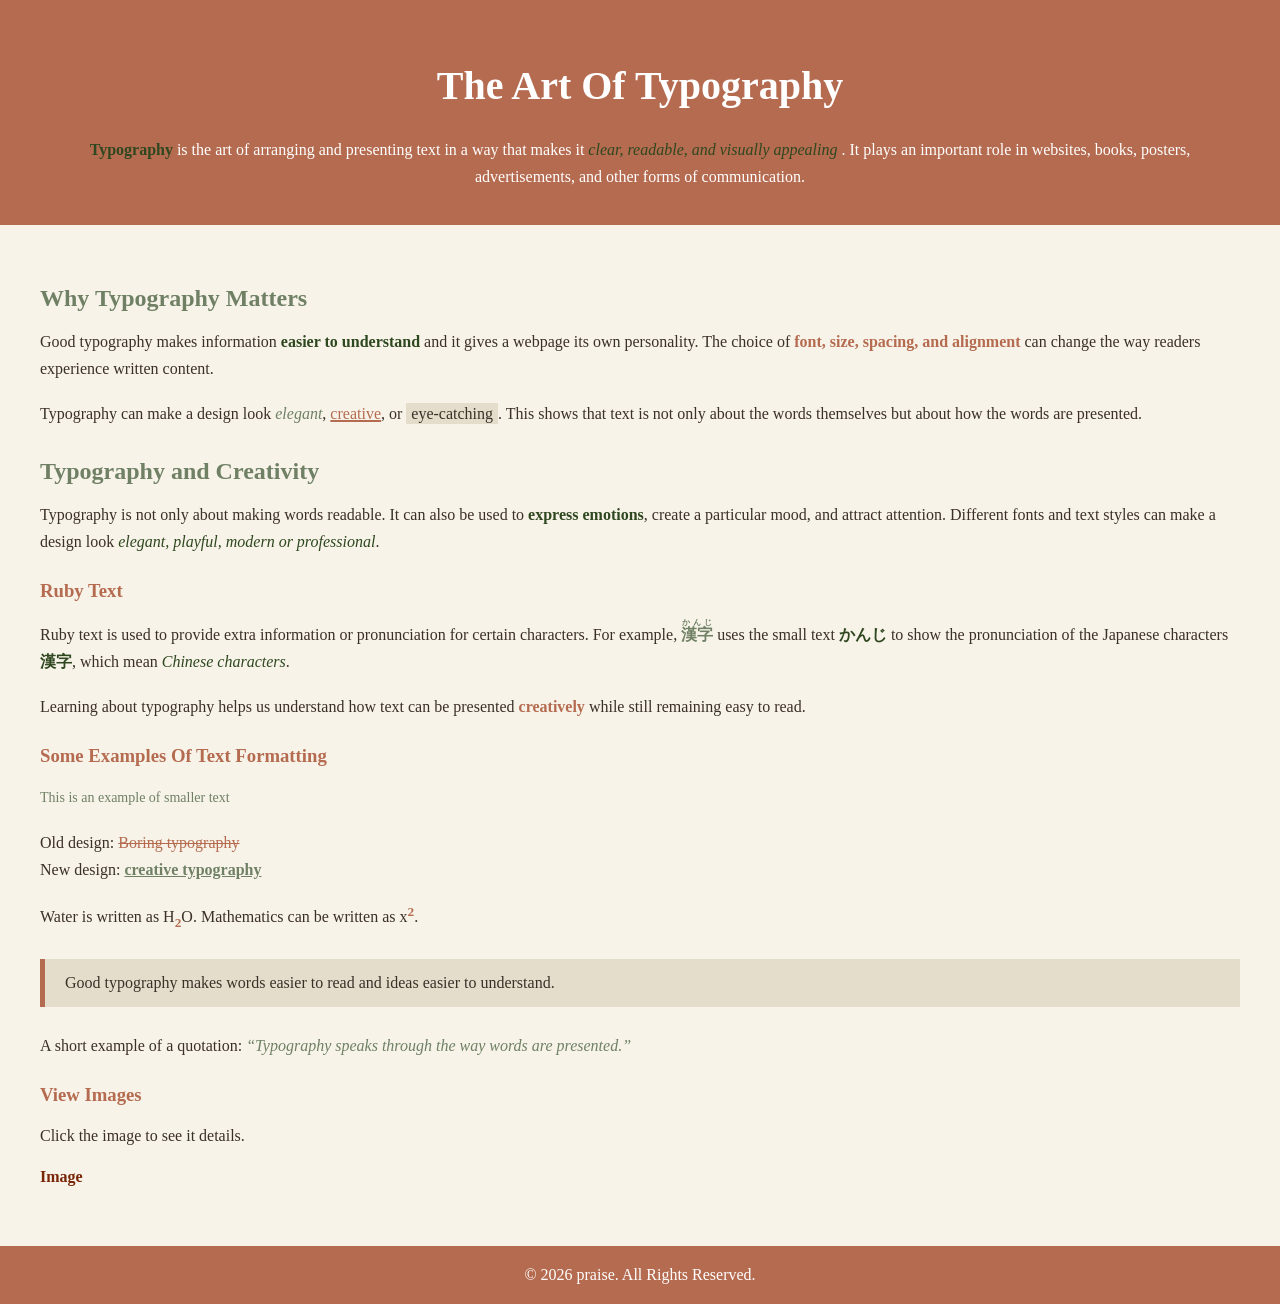
<file: index.html>
<!DOCTYPE html>
<html lang="en">
<head>
    <meta charset="UTF-8">
    <meta name="viewport" content="width=device-width, initial-scale=1.0">
    <title>Typographical Elements</title>
    <link rel="stylesheet" href="CSS/style.css">
</head>
<body>
    <header>
    <h1>The Art Of Typography</h1>
    <p>
        <strong>Typography</strong> is the art of arranging and presenting text in
         a way that makes it <em>clear, readable, and visually appealing </em>. It plays an 
         important role in websites, books, posters, advertisements, and other forms of communication.
    </p>
    </header>

    <main>
    <h2>Why Typography Matters</h2>
    <p>
        Good typography makes information <strong> easier to understand</strong>
        and it gives a webpage its own personality. The choice of 
        <b>font, size, spacing, and alignment</b> can change the way readers experience written content.
    </p>
    
    <p>
        Typography can make a design look <i>elegant</i>, <u>creative</u>, or <mark>eye-catching</mark>.
        This shows that text is not only about the words themselves but about how the words are presented.
    </p>

    <h2>Typography and Creativity</h2>
    <p>
        Typography is not only about making words readable. It can also be used to
        <strong>express emotions</strong>, create a particular mood, and attract attention.
        Different fonts and text styles can make a design look <em>elegant, playful, modern or professional</em>.
    </p>

    <h3>Ruby Text</h3>
    <p>
        Ruby text is used to provide extra information or pronunciation for certain characters. For example,
        <ruby>漢字<rt>かんじ</rt></ruby> uses the small text <strong>かんじ</strong> to show the pronunciation
        of the Japanese characters <strong>漢字</strong>, which mean <em>Chinese characters</em>.
    </p>

    <p>
        Learning about typography helps us understand how text can be presented <b>creatively</b> while still
        remaining easy to read.
    </p>

    <h3>Some Examples Of Text Formatting</h3>
    <p>
        <small>This is an example of smaller text</small>
    </p>

    <p>
        Old design: <del>Boring typography</del>
        <br>
        New design: <ins>creative typography</ins>
    </p>

    <p>
        Water is written as H<sub>2</sub>O.
        Mathematics can be written as x<sup>2</sup>. 
    </p>
    <blockquote>
        Good typography makes words easier to read and ideas easier to understand.
    </blockquote>

    <p>
        A short example of a quotation:
        <q>Typography speaks through the way words are presented.</q>
    </p>

    <h3>View Images</h3>
    <p>Click the image to see it details.</p>
    <a href="image.html">Image</a>
    </main>
    <footer>&copy; 2026 praise. All Rights Reserved.</footer>
</body>
</html>
</file>
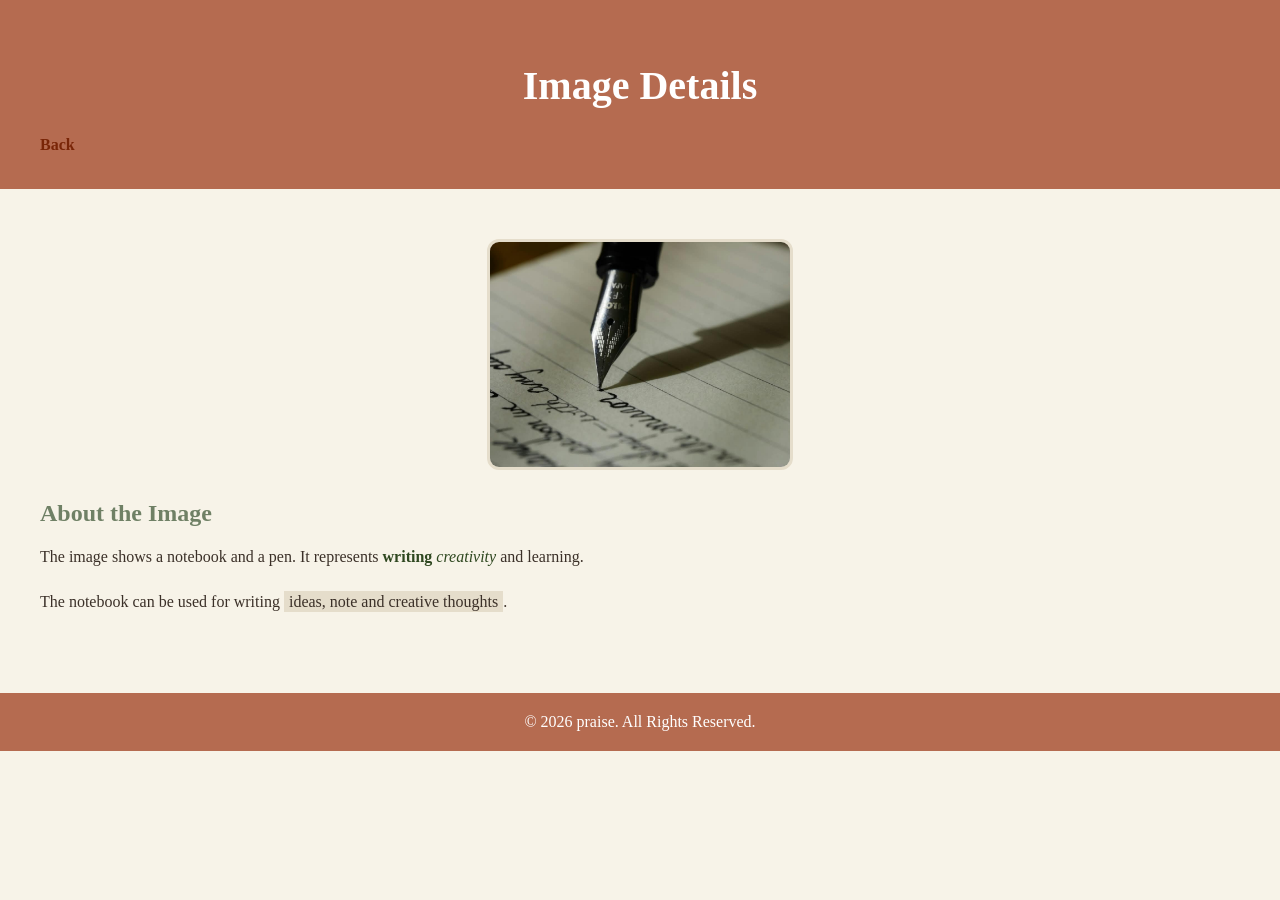
<file: image.html>
<!DOCTYPE html>
<html lang="en">
<head>
    <meta charset="UTF-8">
    <meta name="viewport" content="width=device-width, initial-scale=1.0">
    <title>Image Details</title>
    <link rel="stylesheet" href="CSS/style.css">
</head>
<body>
    <header>
        <h1>Image Details</h1>
        <a href="index.html">Back</a>
    </header>
    <main>
        <img src="image/typo.jpeg" alt="Notebook and pen" width="500">
        <h2>About the Image</h2>

        <p>
            The image shows a notebook and a pen. It represents <strong>writing</strong>
            <em>creativity</em> and learning.
        </p>

        <p>
            The notebook can be used for writing <mark>ideas, note and creative thoughts</mark>. 
        </p>
    </main>
    <footer>&copy; 2026 praise. All Rights Reserved.</footer>
</body>
</html>
</file>
<file: CSS/style.css>
body{
    background-color: #F7F3E8;
    color: #3B3028;
    font-family: Georgia, serif;
    margin: 0;
}

header{
    background-color: #B56b50;
    color: white;
    padding: 35px 40px;
}

h1{
    color: white;
    font-size: 40px;
    text-align: center;
}

header p{
    line-height: 1.7;
    margin: 15px 0 0;
    text-align: center;  
}

main{
    padding: 30px 40px;
}

h2{
    color: #6F8065;
    margin-top: 30px;
    margin-bottom: 15px;
}

h3{
    color: #B56b50;
    margin-top: 25px;
    margin-bottom: 12px;
}

p{
    line-height: 1.7;
    margin-bottom: 18px;
}

img{
    width: 300px;
    border-radius: 12px;
    border: 3px solid #E5DDCB;
    display: block;
    margin: 20px auto;
}

a{
    color: #792507;
    font-weight: bold;
    text-decoration: none;
}

blockquote{
    background-color: #E5DDCB;
    border-left: 5px solid #B56b50;
    padding: 15px 20px;
    margin: 25px 0;
}

mark{
    background-color: #E5DDCB;
    color: #3B3028;
    padding: 2px 5px;
}

ruby{
    color: #6F8065;
    font-weight: bold;
}

small{
    color: #6F8065;
    font-size: 14px;
}

del{
    color: #B56b50;
}

ins{
    color: #6F8065;
    font-weight: bold;
}

q{
    color: #6F8065;
    font-style: italic;
}

sub, sup{
    color: #B56b50;
    font-weight: bold;
}

strong{
    color: #3B3028;
}

em{
    color: #2e471f;
}

b{
    color: #B56b50;
}

i{
    color: #6F8065;
}

u{
    color: #B56b50;
    text-decoration-thickness: 2px;
}

s{
    color: #6F8065;
}

strong{
    color: #2e471f;
}

a:hover{
    color: #6F8065;
}

nav a:hover{
    color: #6F8065;
}

nav a{
    transition: color 0.3s ease;
}

footer{
    background-color: #B56b50;
    color: white;
    text-align: center;
    padding: 20px;
    margin-top: 30px;
}
</file>
